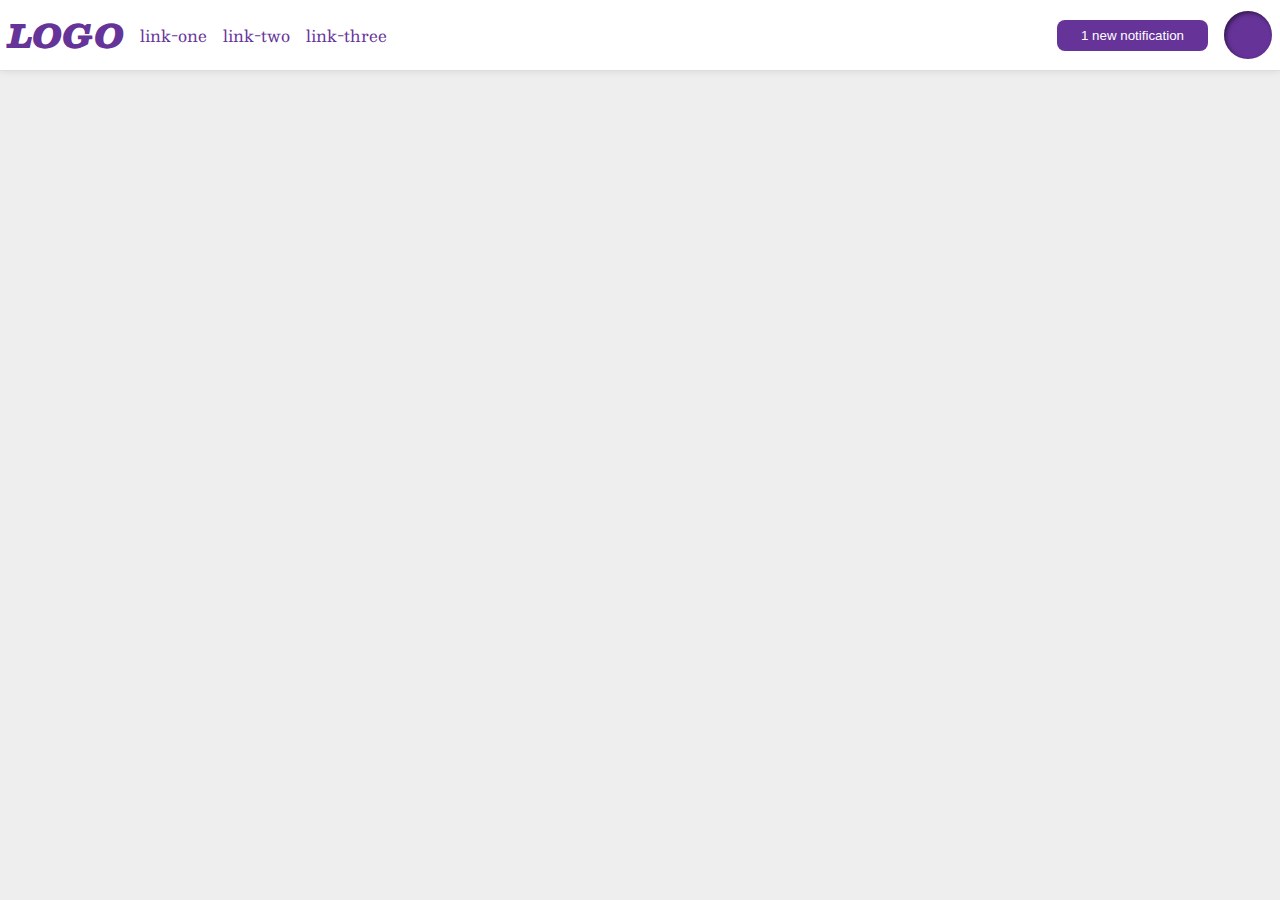
<file: flex/03-flex-header-2/index.html>
<!DOCTYPE html>
<html lang="en">

<head>
  <meta charset="UTF-8">
  <meta http-equiv="X-UA-Compatible" content="IE=edge">
  <meta name="viewport" content="width=device-width, initial-scale=1.0">
  <title>Flex Header 2</title>
  <link rel="stylesheet" href="style.css">
</head>

<body>
  <div class="header">
    <div class="left">
      <div class="logo">
        LOGO
      </div>
      <ul class="links">
        <li><a href="google.com">link-one</a></li>
        <li><a href="google.com">link-two</a></li>
        <li><a href="google.com">link-three</a></li>
      </ul>
    </div>
    <div class="right">
      <button class="notifications">
        1 new notification
      </button>
      <div class="profile-image"></div>
    </div>
  </div>
</body>

</html>
</file>
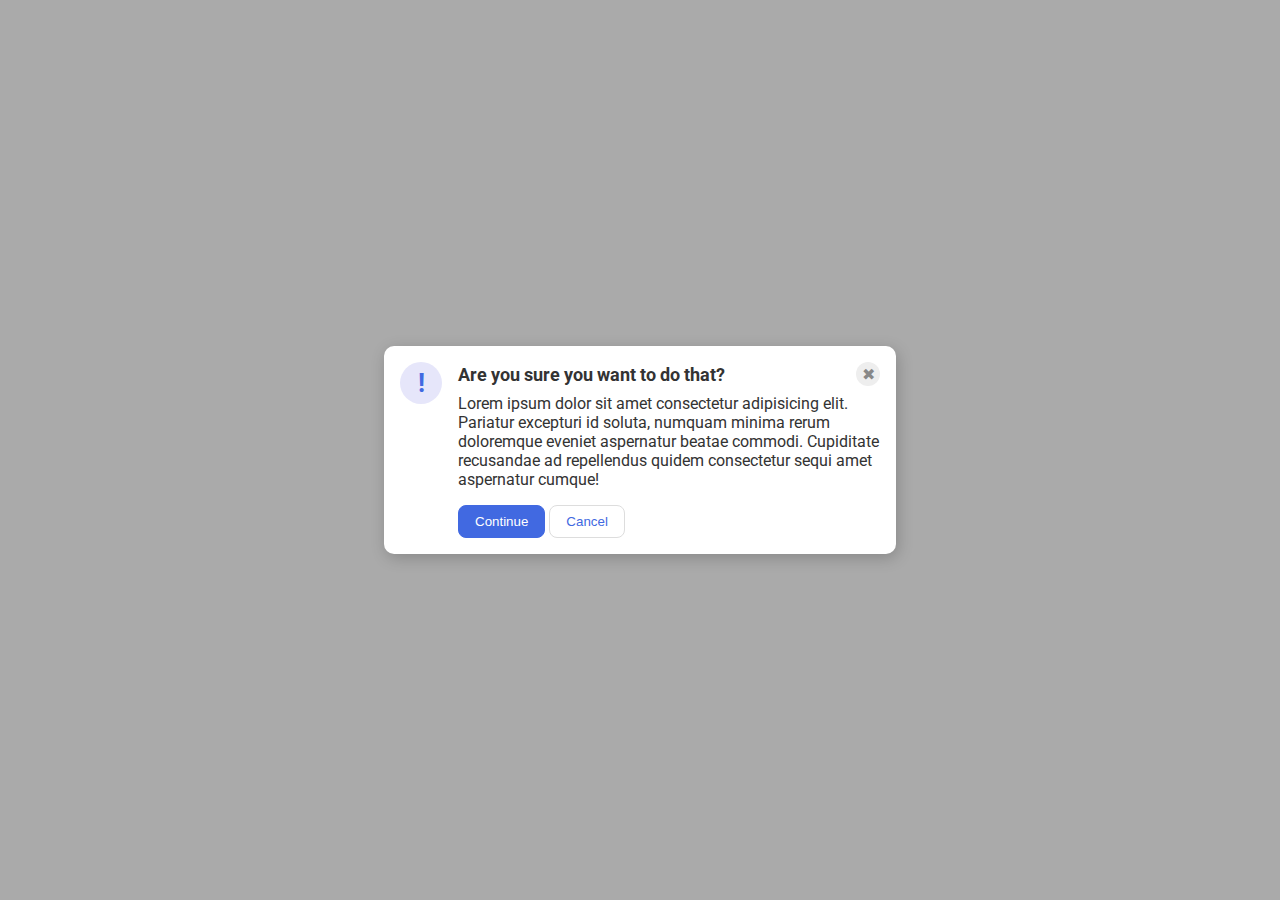
<file: flex/05-flex-modal/index.html>
<!DOCTYPE html>
<html lang="en">

<head>
  <meta charset="UTF-8">
  <meta http-equiv="X-UA-Compatible" content="IE=edge">
  <meta name="viewport" content="width=device-width, initial-scale=1.0">
  <link rel="stylesheet" href="style.css">
  <title>Modal</title>
</head>

<body>
  <div class="modal">
    <div class="icon">!</div>
    <div class="container"> <!--this was a correct approach -->
      <!-- <div class="top"> -->
      <div class="header">Are you sure you want to do that?
        <div class="close-button">✖</div>
      </div> <!--moved this /div to make header group with button-->
      <!-- </div> -->
      <div class="text">Lorem ipsum dolor sit amet consectetur adipisicing elit. Pariatur excepturi id soluta, numquam
        minima rerum doloremque eveniet aspernatur beatae commodi. Cupiditate recusandae ad repellendus quidem
        consectetur
        sequi amet aspernatur cumque!</div>
      <!-- <div class="option-buttons">  not a good approach-->
      <button class="continue">Continue</button>
      <button class="cancel">Cancel</button>
      <!-- </div> -->
    </div>
  </div>
</body>

</html>
</file>
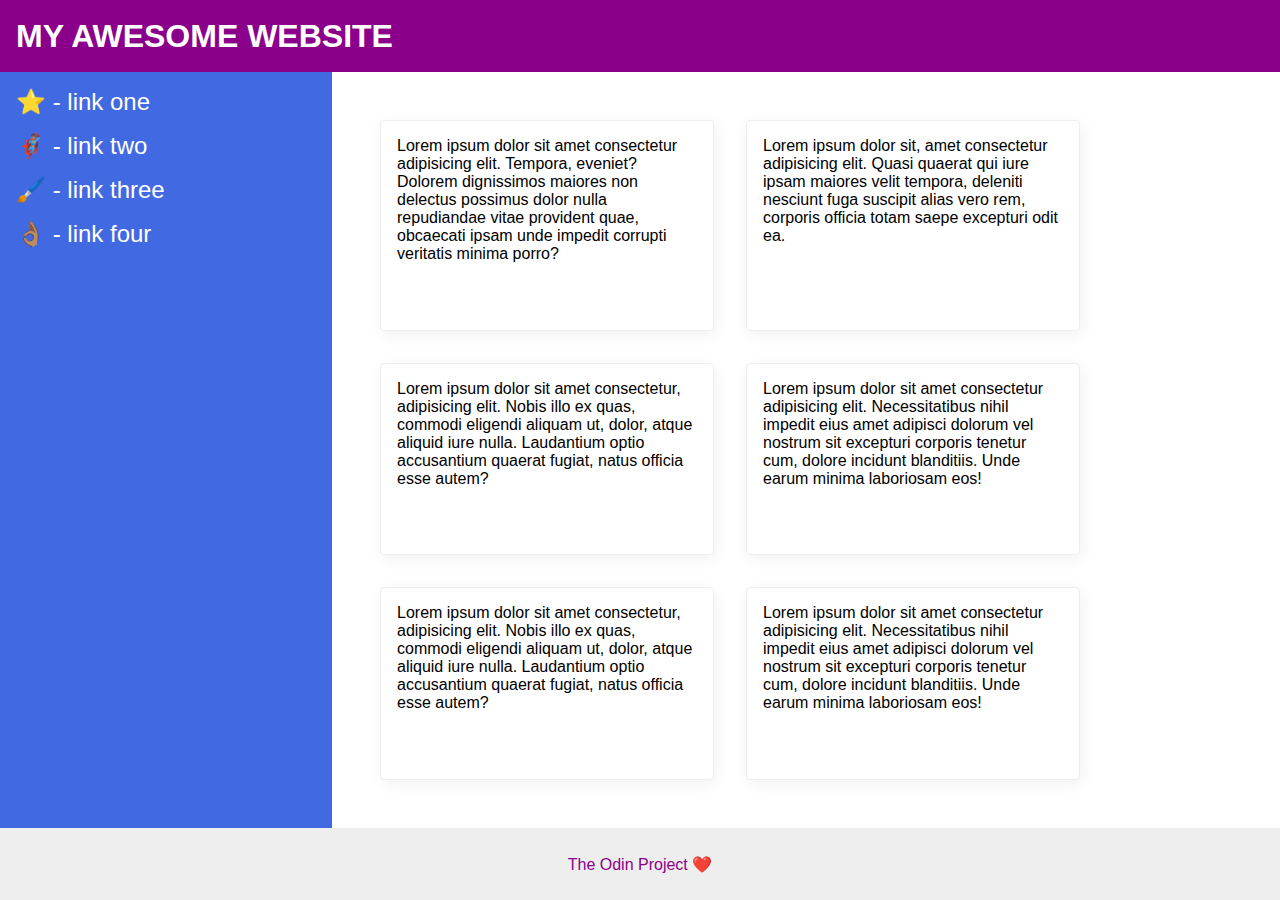
<file: flex/07-flex-layout-2/index.html>
<!DOCTYPE html>
<html lang="en">

<head>
  <meta charset="UTF-8">
  <meta http-equiv="X-UA-Compatible" content="IE=edge">
  <meta name="viewport" content="width=device-width, initial-scale=1.0">
  <title>The Holy Grail</title>
  <link rel="stylesheet" href="style.css">
</head>

<body>
  <div class="header">
    MY AWESOME WEBSITE
  </div>
  <div class="main">
    <div class="sidebar">
      <ul>
        <li><a href="#">⭐ - link one</a></li>
        <li><a href="#">🦸🏽‍♂️ - link two</a></li>
        <li><a href="#">🖌️ - link three</a></li>
        <li><a href="#">👌🏽 - link four</a></li>
      </ul>
    </div>
    <div class="container">
      <div class="card">Lorem ipsum dolor sit amet consectetur adipisicing elit. Tempora, eveniet? Dolorem dignissimos
        maiores non delectus possimus dolor nulla repudiandae vitae provident quae, obcaecati ipsam unde impedit
        corrupti
        veritatis minima porro?</div>
      <div class="card">Lorem ipsum dolor sit, amet consectetur adipisicing elit. Quasi quaerat qui iure ipsam maiores
        velit tempora, deleniti nesciunt fuga suscipit alias vero rem, corporis officia totam saepe excepturi odit ea.
      </div>
      <div class="card">Lorem ipsum dolor sit amet consectetur, adipisicing elit. Nobis illo ex quas, commodi eligendi
        aliquam ut, dolor, atque aliquid iure nulla. Laudantium optio accusantium quaerat fugiat, natus officia esse
        autem?</div>
      <div class="card">Lorem ipsum dolor sit amet consectetur adipisicing elit. Necessitatibus nihil impedit eius amet
        adipisci dolorum vel nostrum sit excepturi corporis tenetur cum, dolore incidunt blanditiis. Unde earum minima
        laboriosam eos!</div>
      <div class="card">Lorem ipsum dolor sit amet consectetur, adipisicing elit. Nobis illo ex quas, commodi eligendi
        aliquam ut, dolor, atque aliquid iure nulla. Laudantium optio accusantium quaerat fugiat, natus officia esse
        autem?</div>
      <div class="card">Lorem ipsum dolor sit amet consectetur adipisicing elit. Necessitatibus nihil impedit eius amet
        adipisci dolorum vel nostrum sit excepturi corporis tenetur cum, dolore incidunt blanditiis. Unde earum minima
        laboriosam eos!</div>
    </div>
  </div>
  <div class="footer">
    The Odin Project ❤️
  </div>
</body>

</html>
</file>
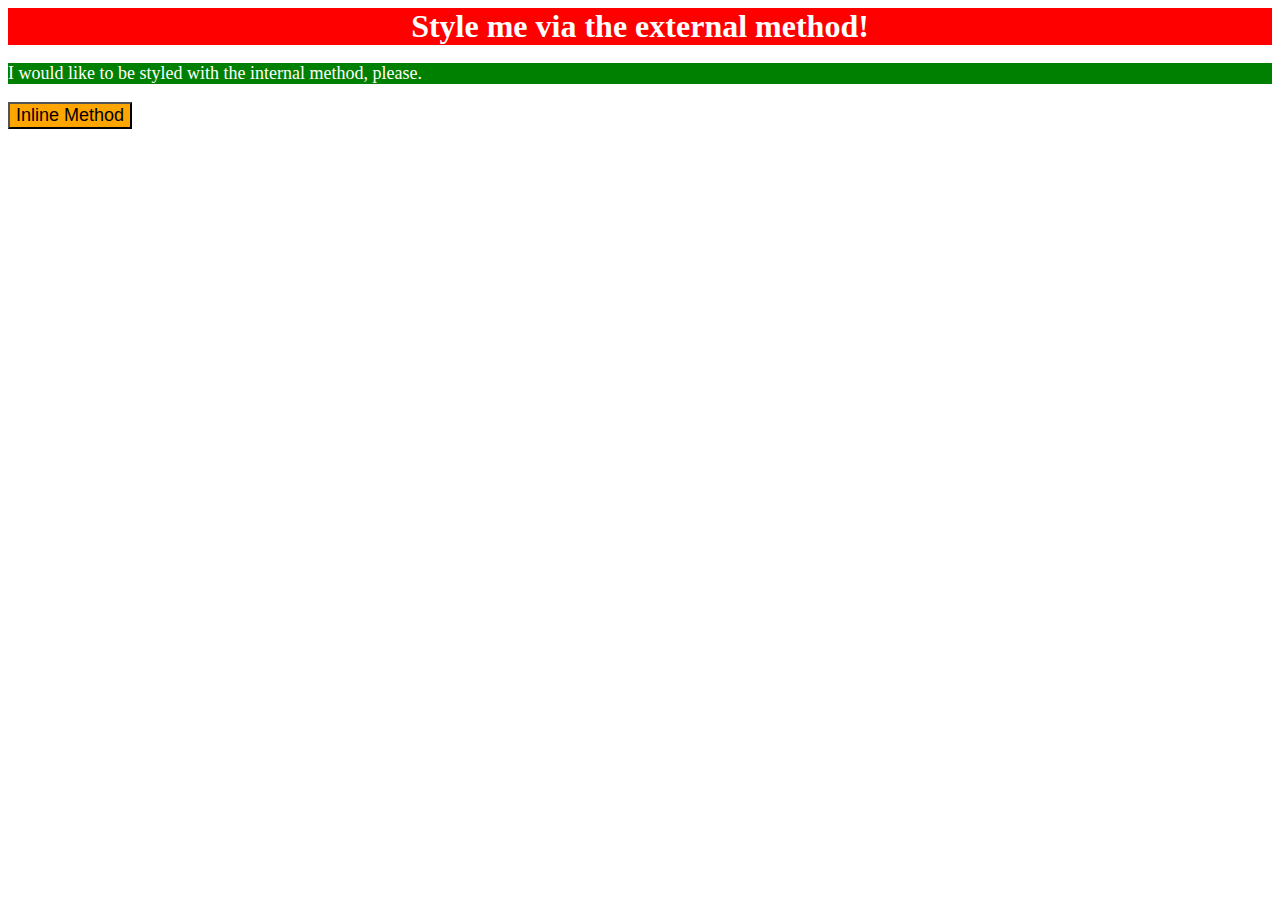
<file: foundations/01-css-methods/index.html>
<!DOCTYPE html>
<html lang="en">

<head>
  <style>
    p {
      background-color: green;
      color: white;
      font-size: 18px;
    }
  </style>
  <link rel="stylesheet" href="styles.css">
  <meta charset="UTF-8">
  <meta http-equiv="X-UA-Compatible" content="IE=edge">
  <meta name="viewport" content="width=device-width, initial-scale=1.0">
  <title>Methods for Adding CSS</title>
</head>

<body>
  <div>Style me via the external method!</div>
  <p>I would like to be styled with the internal method, please.</p>
  <button style="background-color: orange;font-size: 18px;">Inline Method</button>
</body>

</html>
</file>
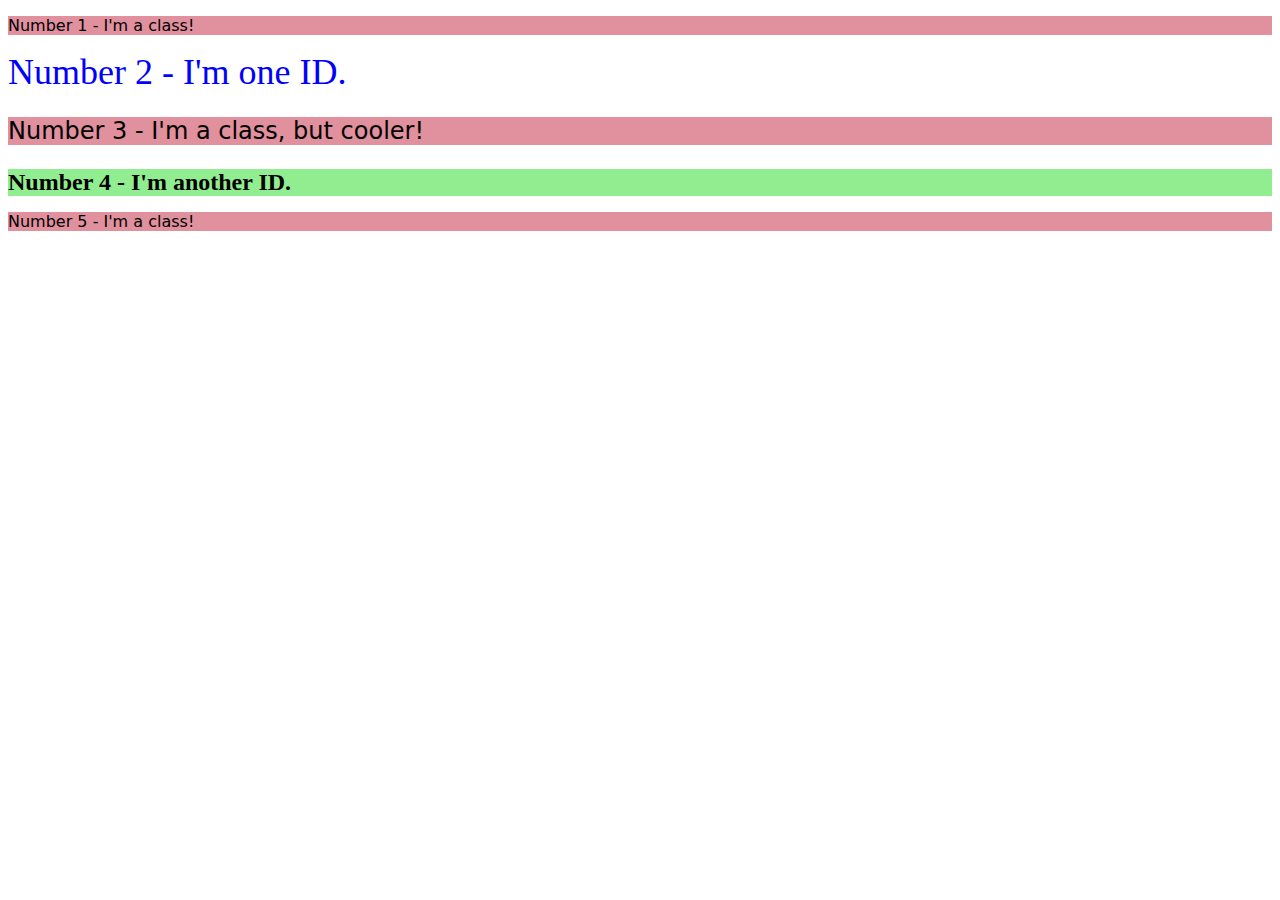
<file: foundations/02-class-id-selectors/index.html>
<!DOCTYPE html>
<html lang="en">

<head>
  <meta charset="UTF-8">
  <meta http-equiv="X-UA-Compatible" content="IE=edge">
  <meta name="viewport" content="width=device-width, initial-scale=1.0">
  <title>Class and ID Selectors</title>
  <link rel="stylesheet" href="style.css">
</head>

<body>
  <p class="odd">Number 1 - I'm a class!</p>
  <div id="second">Number 2 - I'm one ID.</div>
  <p class="odd big">Number 3 - I'm a class, but cooler!</p>
  <div class="big" id="fourth">Number 4 - I'm another ID.</div>
  <p class="odd">Number 5 - I'm a class!</p>
</body>

</html>
</file>
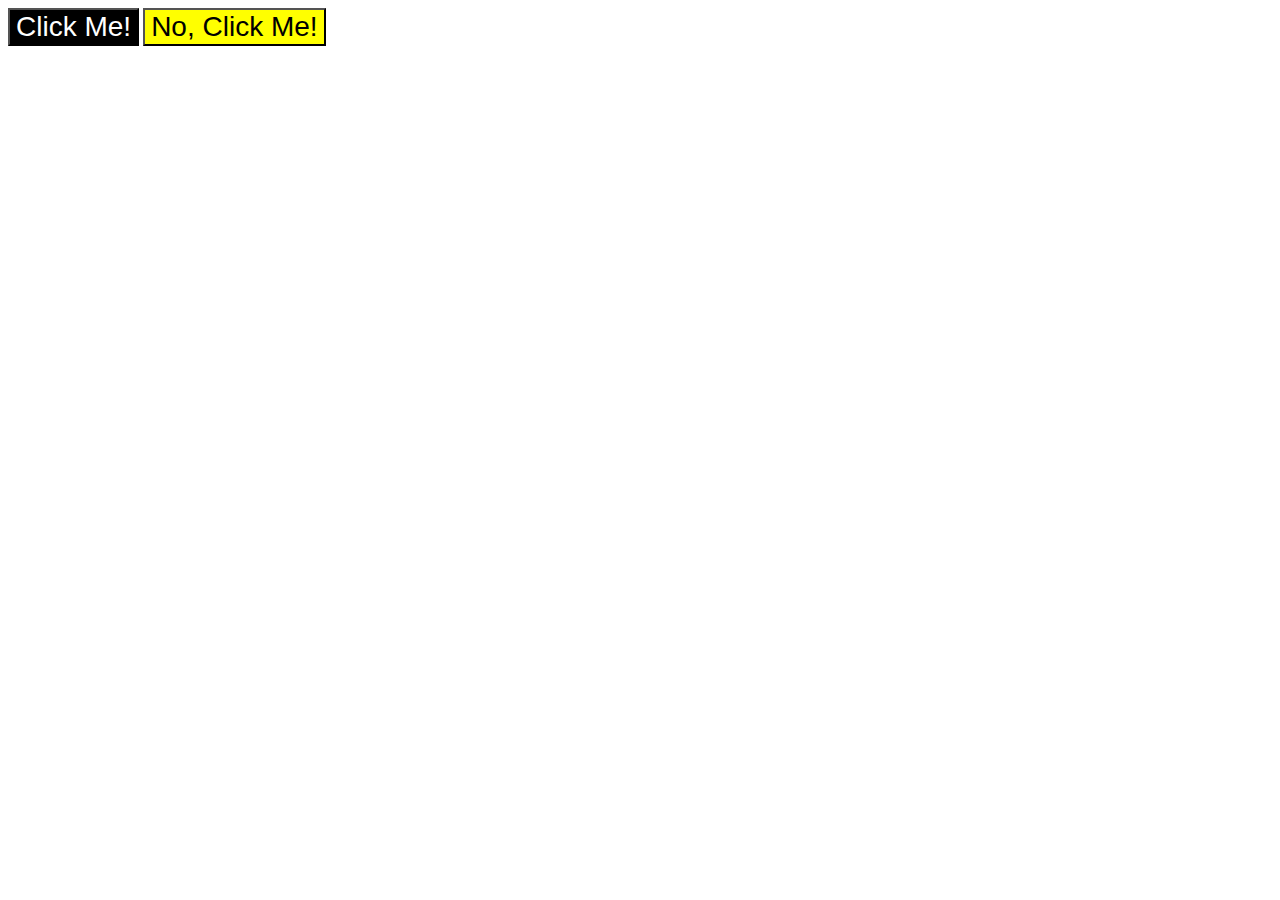
<file: foundations/03-grouping-selectors/index.html>
<!DOCTYPE html>
<html lang="en">

<head>
  <meta charset="UTF-8">
  <meta http-equiv="X-UA-Compatible" content="IE=edge">
  <meta name="viewport" content="width=device-width, initial-scale=1.0">
  <title>Grouping Selectors</title>
  <link rel="stylesheet" href="style.css">
</head>

<body>
  <button class="first fonts">Click Me!</button>
  <button class="second fonts">No, Click Me!</button>
</body>

</html>
</file>
<file: flex/03-flex-header-2/style.css>
/* this is some magical font-importing.  
you'll learn about it later. */
@import url('https://fonts.googleapis.com/css2?family=Besley:ital,wght@0,400;1,900&display=swap');

body {
  margin: 0;
  background: #eee;
  font-family: Besley, serif;
}

.header {
  background: white;
  border-bottom: 1px solid #ddd;
  box-shadow: 0 0 8px rgba(0, 0, 0, .1);
  display: flex;
  justify-content: space-between;
  padding: 8px;
}

.profile-image {
  background: rebeccapurple;
  box-shadow: inset 2px 2px 4px rgba(0, 0, 0, .5);
  border-radius: 50%;
  width: 48px;
  height: 48px;

}

.logo {
  color: rebeccapurple;
  font-size: 32px;
  font-weight: 900;
  font-style: italic;
}

.left,
.right {
  display: flex;
  align-items: center;
  gap: 16px;
}

button {
  border: none;
  border-radius: 8px;
  background: rebeccapurple;
  color: white;
  padding: 8px 24px;
  margin-left: auto;
}

a {
  /* this removes the line under our links */
  text-decoration: none;
  color: rebeccapurple;
}

ul {
  list-style-type: none;
  display: flex;
  margin: 0px;
  padding: 0px;
  gap: 16px;

}
</file>
<file: flex/05-flex-modal/style.css>
@import url('https://fonts.googleapis.com/css2?family=Roboto:wght@400;700&display=swap');

html,
body {
  height: 100%;
}

body {
  font-family: Roboto, sans-serif;
  margin: 0;
  background: #aaa;
  color: #333;
  /* I'll give you this one for free lol */
  display: flex;
  align-items: center;
  justify-content: center;
}

.modal {
  background: white;
  width: 480px;
  border-radius: 10px;
  box-shadow: 2px 4px 16px rgba(0, 0, 0, .2);
  display: flex;
  padding: 16px;
  gap: 16px;
  /* this gap only affects between icon and container*/
}


.icon {
  color: royalblue;
  font-size: 26px;
  font-weight: 700;
  background: lavender;
  width: 42px;
  height: 42px;
  border-radius: 50%;
  display: flex;
  align-items: center;
  justify-content: center;
  flex-shrink: 0;
  /* margin-right: 16px; this was achieved by gap on modal 
  shrink was good from my part*/
}

/* .container {
  display: flex;
} this was making everything wrong*/

/* .top {
  display: flex;
  justify-content: space-between;
  flex: 1;
  margin-bottom: 8px;
} this can be made on header*/

.header {
  font-weight: 700;
  font-size: 18px;
  display: flex;
  align-items: center;
  justify-content: space-between;
  margin-bottom: 8px;
}

.close-button {
  background: #eee;
  border-radius: 50%;
  color: #888;
  font-weight: 400;
  font-size: 16px;
  height: 24px;
  width: 24px;
  display: flex;
  align-items: center;
  justify-content: center;
}

.text {
  margin-bottom: 16px;
}



button {
  padding: 8px 16px;
  border-radius: 8px;
}

button.continue {
  background: royalblue;
  border: 1px solid royalblue;
  color: white;
}

button.cancel {
  background: white;
  border: 1px solid #ddd;
  color: royalblue;
}
</file>
<file: flex/07-flex-layout-2/style.css>
body {
  font-family: -apple-system, BlinkMacSystemFont, 'Segoe UI', Roboto, Oxygen, Ubuntu, Cantarell, 'Open Sans', 'Helvetica Neue', sans-serif;
  margin: 0;
  min-height: 100vh;
  display: flex;
  flex-direction: column;
}


.header {
  height: 72px;
  background: darkmagenta;
  color: white;
  display: flex;
  align-items: center;
  padding: 0 16px;
  font-size: 32px;
  font-weight: 700;
}

.main {
  flex: 1;
  display: flex;
}

.sidebar {
  width: 300px;
  background: royalblue;
  flex-shrink: 0;
  padding: 16px;
}

ul {
  list-style: none;
  margin: 0px;
  padding: 0px;
  gap: 20px;
}

li {
  margin-bottom: 16px;
  /*i achieved this with flex but this is easier*/
}


a {
  text-decoration: none;
  color: white;
  font-size: 24px;
}

.container {
  display: flex;
  flex-wrap: wrap;
  padding: 32px;
}

.card {
  border: 1px solid #eee;
  box-shadow: 2px 4px 16px rgba(0, 0, 0, .06);
  border-radius: 4px;
  width: 300px;
  padding: 16px;
  margin: 16px;
}

.footer {
  display: flex;
  height: 72px;
  background: #eee;
  color: darkmagenta;
  justify-content: center;
  align-items: center;
}
</file>
<file: foundations/01-css-methods/styles.css>
/* styles.css */

div {
    color: white;
    background-color: red;
    font-size: 32px;
    font-weight: bold;
    text-align: center;
}
</file>
<file: foundations/02-class-id-selectors/style.css>
.odd {
    background-color: #e1909e;
    font-family: Verdana, "DejaVu Sans", sans-serif;
}

#second {
    color: blue;
    font-size: 36px;
}

.big {
    font-size: 24px;
}

#fourth {
    background-color: lightgreen;
    font-weight: bold;
}
</file>
<file: foundations/03-grouping-selectors/style.css>
.first {
    background-color: black;
    color: white;
}

.second {
    background-color: yellow;
}

.first,
.second {
    font-size: 28px;
    font-family: Helvetica, 'Times New Roman', sans-serif;
}
</file>
